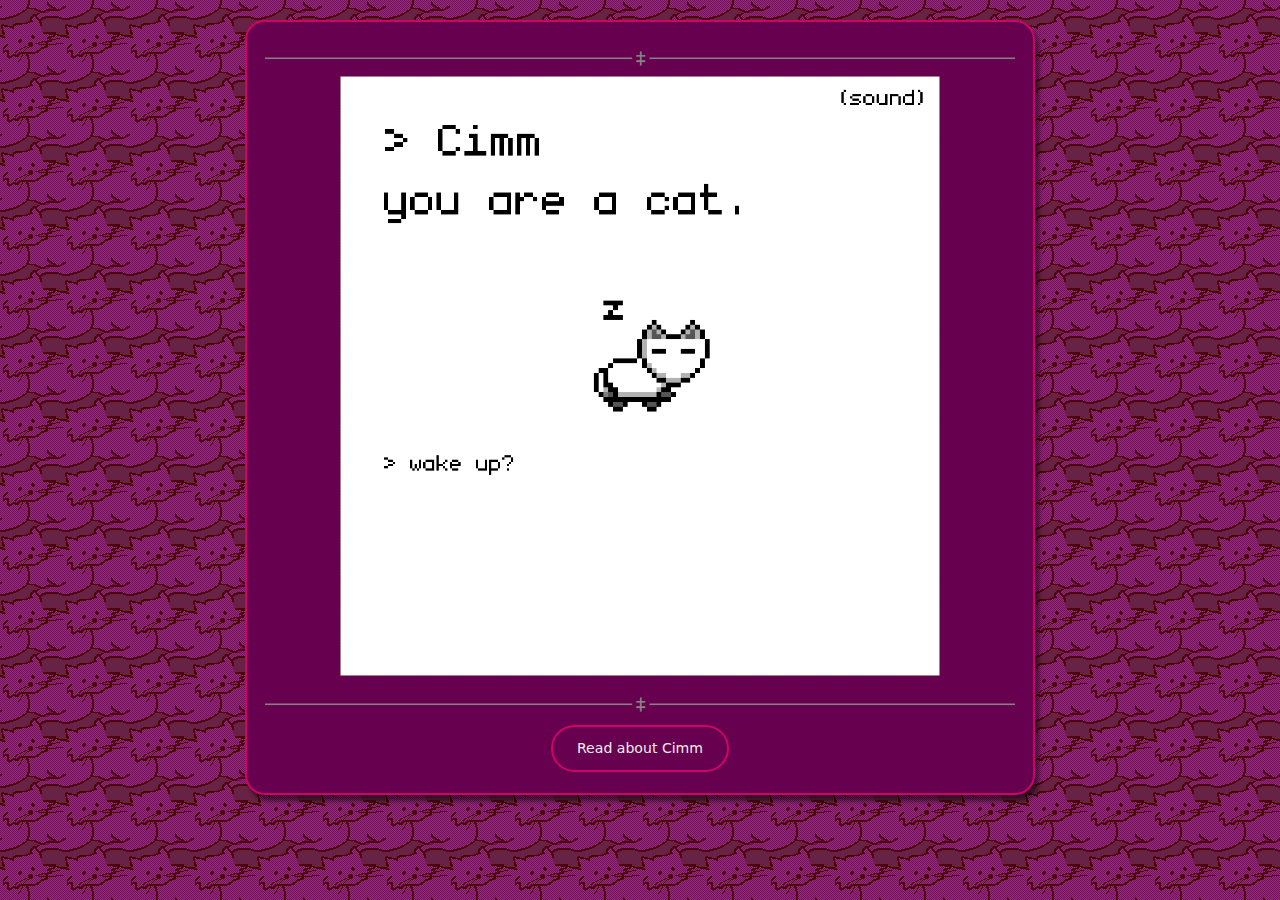
<file: index.html>
<!DOCTYPE HTML>
<html lang="en" id="home">

<head>
  <meta charset="UTF-8">
  <link href="./a/css/main.css" rel="stylesheet">
  <link rel="preload" href="./a/css/main.css" as="style" type="text/css">
  <meta name="viewport" content="width=device-width, initial-scale=1">
  <title>Cimm, archived. | Ace Ikuda 🌸</title>
  <meta name="theme-color" content="#66004f">
  <meta property="og:type" content="website">
  <meta property="og:title" content="Cimm, archived. | Ace Ikuda 🌸">
  <meta property="og:url" content="https://cimm-archived.ndeploys.ikuda.eu/">
  <meta name="fediverse:creator" content="@ikuda@tech.lgbt">
  <meta name="robots" content="noindex, nofollow">
</head>

<body class="center">
  <hr>
  <iframe id="cimm" src="./cimm/index.html" frameborder="0"></iframe>
  <hr>
  <a class="button" href="https://go.ikuda.eu/blog_cimm" target="_blank">Read about Cimm</a>
</body>

</html>
</file>
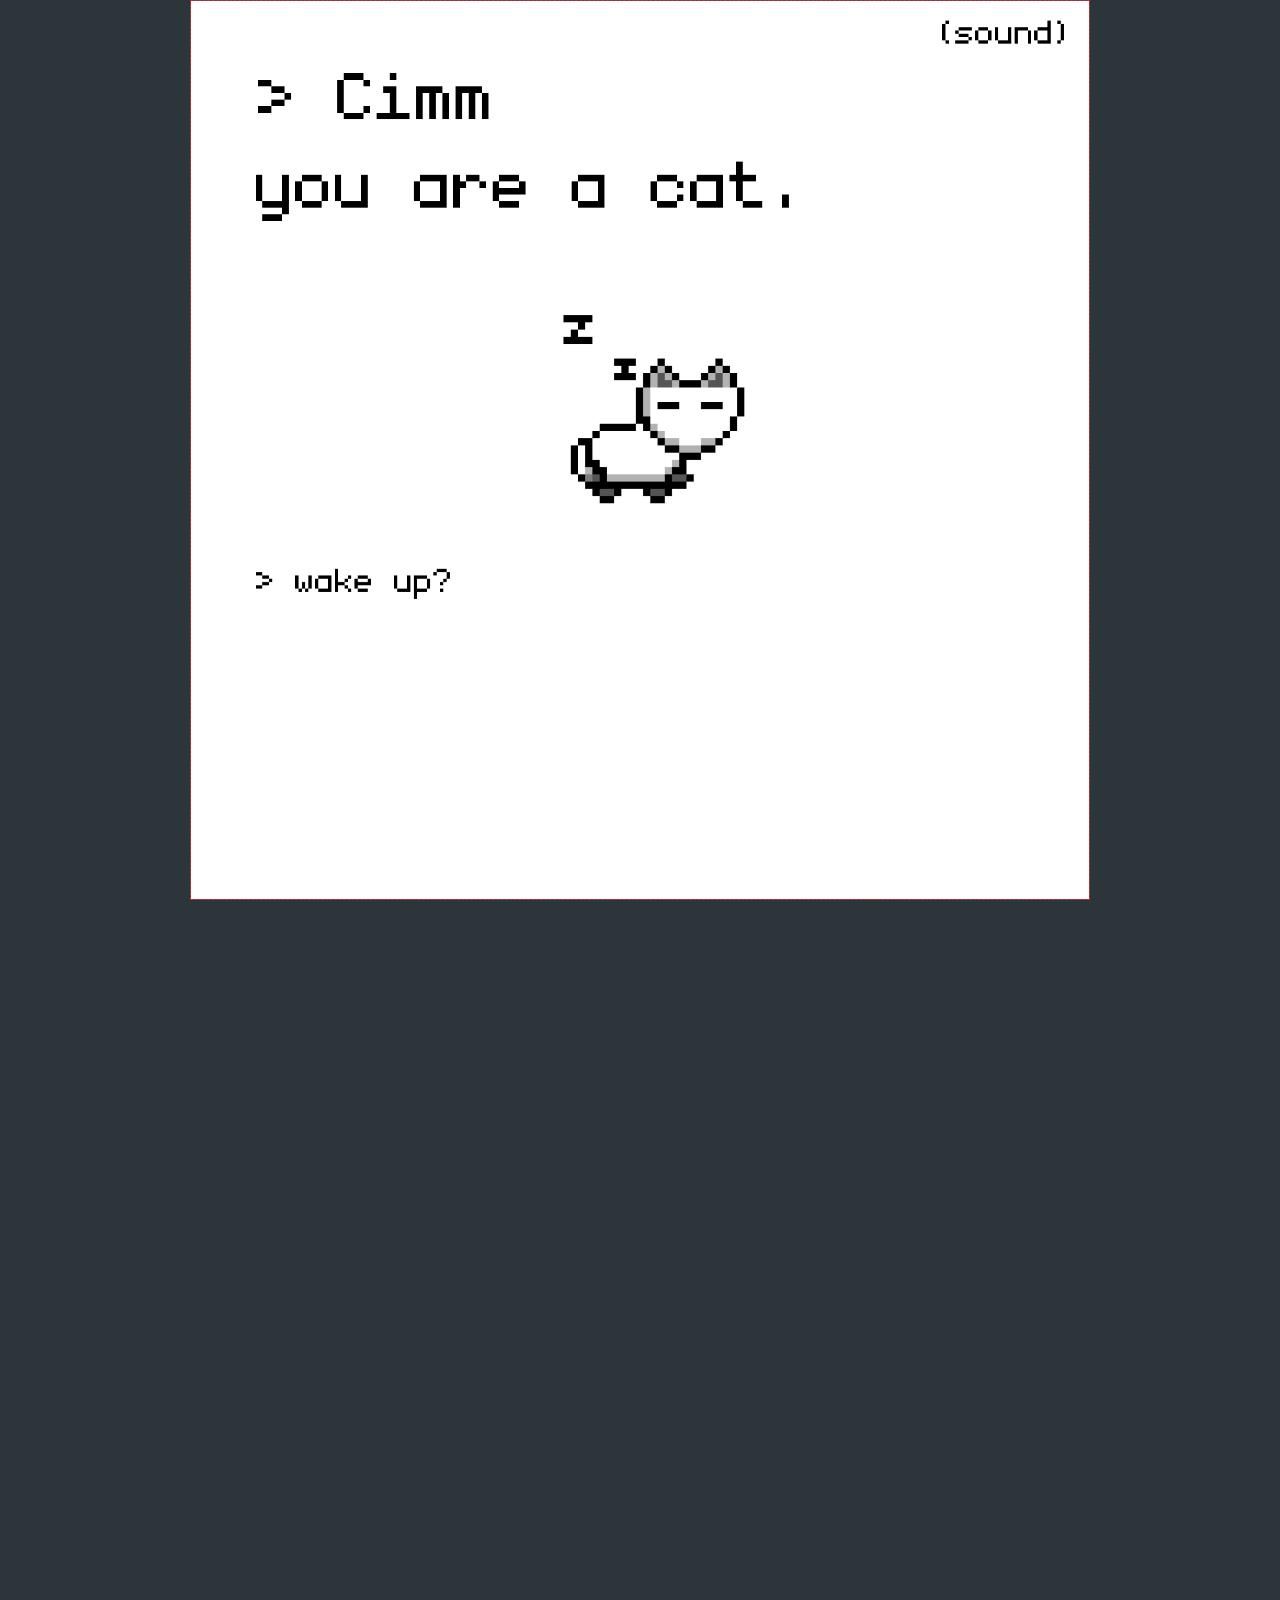
<file: cimm/index.html>
﻿<!doctype html>
<html>

<head>
  <meta charset="utf-8">
  <title>Cimm</title>
  <meta name="robots" content="noindex">
  <style>
    body { overflow: hidden; }
  </style>
</head>
<body>
  <!--
  https://go.ikuda.eu/blog_cimm
  -->
  <script src="hexi.min.js"></script>
  <script src="beepbox_synth.min.js"></script>
  <script src="main.js"></script>
</body>

</html>
</file>
<file: a/css/main.css>
:root {
  --color-fg: #eee;
  --color-bg: #410032;
  --color-body-bg: #66004f;
  --color-secondary: #d1006a;
  --color-selection: var(--color-fg);
  --color-selection-bg: #000;
  --font: 1.1em/1.7 var(--font-family);
  --font-family: system-ui, -apple-system, BlinkMacSystemFont, 'Segoe UI', Roboto, Oxygen, Ubuntu, Cantarell, 'Open Sans', 'Helvetica Neue', sans-serif;
  scrollbar-color: var(--color-fg) var(--color-bg);
  scrollbar-width: thin;
  scroll-behavior: smooth;
  color-scheme: light dark;
}

html {
  min-height: 100vh;
  width: 100vw;
  color: var(--color-fg);
  font: var(--font);
  overflow-x: hidden;
  background: var(--color-bg) url([data-uri]) fixed repeat;
}

body {
  background: var(--color-body-bg);
  border: 2px solid var(--color-secondary);
  box-shadow: 4px 6px 4px rgba(0, 0, 0, 0.5);
  max-width: 750px;
  margin: 20px auto;
  padding: 1em;
  border-radius: 20px;
}

@media (max-width: 850px) {
  html {
    background: var(--color-body-bg);
  }
  body {
    border-radius: 0;
    box-shadow: none;
    border: none;
    margin: 0 auto;
  }
}

a, a:visited, a:active {
  color: var(--color-fg);
  text-decoration: underline;
  transition: .3s;
}

a:hover {
  color: var(--color-selection);
  background: var(--color-selection-bg);
  text-decoration: none;
  transition: .3s;
}

iframe#cimm {
  width: 600px;
  height: 600px;
}

hr {
  border: none;
  position: relative;
  height: 20px;
  margin: 8px 0px;
}

hr::before {
  content: '';
  display: block;
  width: 100%;
  height: 100%;
  background: url(../img/mm-site-divider.png) no-repeat center;
  background-size: contain;
  position: absolute;
  top: 0;
  left: 0;
  transform: scale3d(1.2, 1.2, 1.2);
}

@media (max-width: 600px) {
  hr::before {
    transform: scale3d(2, 2, 2);
  }
}

@media (max-width: 430px) {
  hr::before {
    transform: scale3d(3, 3, 3);
  }
}

.center {
  text-align: center;
}

.button {
  background: transparent;
  border: 2px solid var(--color-secondary);
  padding: 10px 24px;
  text-align: center;
  text-decoration: none;
  display: inline-block;
  font-size: 80%;
  border-radius: 30px;
  margin: 3px 0;
  transition: .3s;
}

.button:hover {
  background-color: var(--color-secondary);
  transition: .3s;
}

::selection {
  color: var(--color-selection);
  background: var(--color-selection-bg);
}

img, br, hr {
  -webkit-user-select: none;
  user-select: none;
}

@media (max-width: 640px) {
  iframe#cimm {
    width: 550px;
    height: 550px;
  }
}
@media (max-width: 600px) {
  iframe#cimm {
    width: 500px;
    height: 500px;
  }
}
@media (max-width: 540px) {
  iframe#cimm {
    width: 450px;
    height: 450px;
  }
}
@media (max-width: 500px) {
  iframe#cimm {
    width: 400px;
    height: 400px;
  }
}
@media (max-width: 440px) {
  iframe#cimm {
    width: 350px;
    height: 350px;
  }
}
</file>
